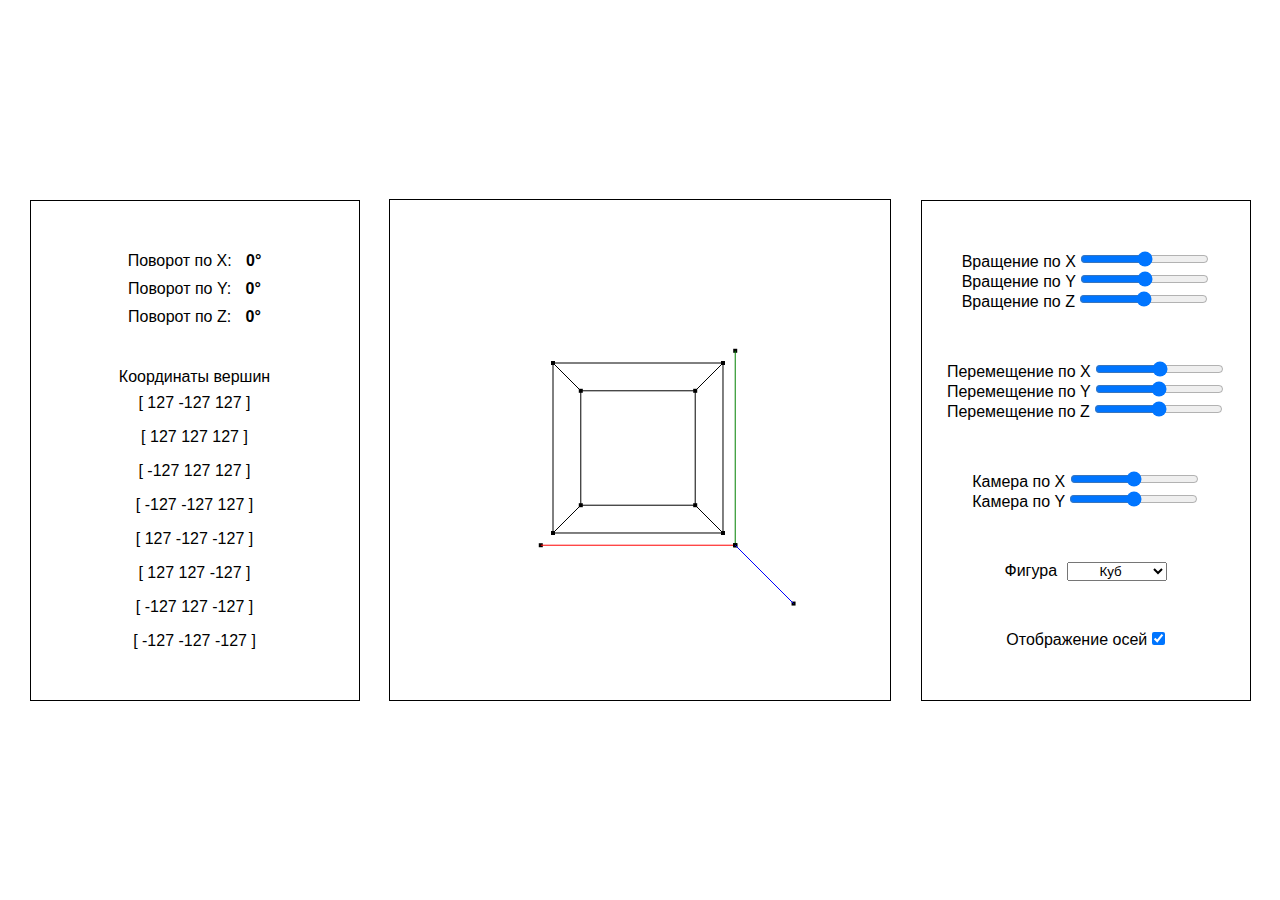
<file: index.html>
<!DOCTYPE html>
<html lang="en">
	<head>
		<meta charset="UTF-8" />
		<title>computer-graphics</title>
		<link rel="stylesheet" href="./styles.css" />
		<link rel="icon" href="./cube.png" />
	</head>
	<body>
		<div class="metrics">
			<div class="angles">
				<div>Поворот по X: <span class="x_angle">0°</span></div>
				<div>Поворот по Y: <span class="y_angle">0°</span></div>
				<div>Поворот по Z: <span class="z_angle">0°</span></div>
			</div>
			<div class="coordinates">
				<div>Координаты вершин</div>
			</div>
		</div>
		<canvas height="500" width="500" id="canvas">Обновите браузер</canvas>
		<div class="sliders">
			<div class="rotation">
				<div>
					<label for="rotation_X">Вращение по X</label>
					<input
						type="range"
						id="rotation_X"
						min="-90"
						max="90"
						step="1"
					/>
				</div>
				<div>
					<label for="rotation_Y">Вращение по Y</label>
					<input
						type="range"
						id="rotation_Y"
						min="-90"
						max="90"
						step="1"
					/>
				</div>
				<div>
					<label for="rotation_Z">Вращение по Z</label>
					<input
						type="range"
						id="rotation_Z"
						min="-90"
						max="90"
						step="1"
					/>
				</div>
			</div>
			<div class="movement">
				<div>
					<label for="movement_X">Перемещение по X</label>
					<input
						type="range"
						id="movement_X"
						min="-200"
						max="200"
						step="1"
					/>
				</div>
				<div>
					<label for="movement_Y">Перемещение по Y</label>
					<input
						type="range"
						id="movement_Y"
						min="-200"
						max="200"
						step="1"
					/>
				</div>
				<div>
					<label for="movement_Z">Перемещение по Z</label>
					<input
						type="range"
						id="movement_Z"
						min="-200"
						max="200"
						step="1"
					/>
				</div>
			</div>
			<div class="camera">
				<div>
					<label for="camera_X">Камера по X</label>
					<input
						type="range"
						id="camera_X"
						min="-240"
						max="240"
						step="1"
					/>
				</div>
				<div>
					<label for="camera_Y">Камера по Y</label>
					<input
						type="range"
						id="camera_Y"
						min="-240"
						max="240"
						step="1"
					/>
				</div>
			</div>
			<div class="figures">
				<div>
					<label for="figure-select">Фигура</label>
					<select name="figure" id="figure-select">
						<option value="cube">Куб</option>
						<option value="pyramid">Пирамида</option>						
					</select>
				</div>
			</div>
			<div class="axes">
				<div>
					<label for="axes_checkbox">Отображение осей</label>
					<input type="checkbox" id="axes_checkbox" checked="true" />
				</div>
			</div>
		</div>
		<script src="./script.js"></script>
	</body>
</html>
</file>
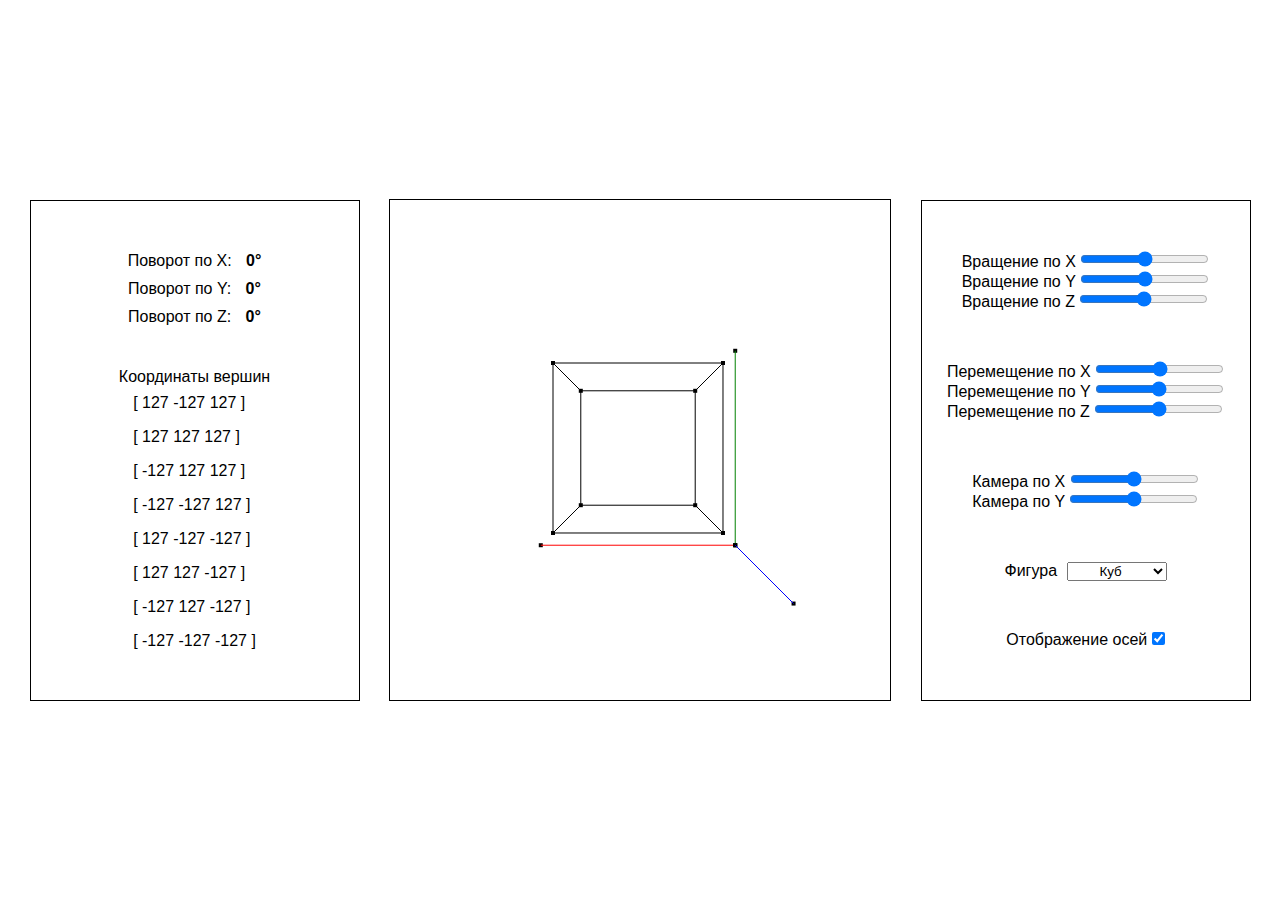
<file: lab1/index.html>
<!DOCTYPE html>
<html lang="en">
	<head>
		<meta charset="UTF-8" />
		<title>lab1</title>
		<link rel="stylesheet" href="./styles.css" />
		<link rel="icon" href="./cube.png" />
	</head>
	<body>
		<div class="metrics">
			<div class="angles">
				<div>Поворот по X: <span class="x_angle">0°</span></div>
				<div>Поворот по Y: <span class="y_angle">0°</span></div>
				<div>Поворот по Z: <span class="z_angle">0°</span></div>
			</div>
			<div class="coordinates">
				<div>Координаты вершин</div>
			</div>
		</div>
		<canvas height="500" width="500" id="canvas">Обновите браузер</canvas>
		<div class="sliders">
			<div class="rotation">
				<div>
					<label for="rotation_X">Вращение по X</label>
					<input
						type="range"
						id="rotation_X"
						min="-90"
						max="90"
						step="1"
					/>
				</div>
				<div>
					<label for="rotation_Y">Вращение по Y</label>
					<input
						type="range"
						id="rotation_Y"
						min="-90"
						max="90"
						step="1"
					/>
				</div>
				<div>
					<label for="rotation_Z">Вращение по Z</label>
					<input
						type="range"
						id="rotation_Z"
						min="-90"
						max="90"
						step="1"
					/>
				</div>
			</div>
			<div class="movement">
				<div>
					<label for="movement_X">Перемещение по X</label>
					<input
						type="range"
						id="movement_X"
						min="-200"
						max="200"
						step="1"
					/>
				</div>
				<div>
					<label for="movement_Y">Перемещение по Y</label>
					<input
						type="range"
						id="movement_Y"
						min="-200"
						max="200"
						step="1"
					/>
				</div>
				<div>
					<label for="movement_Z">Перемещение по Z</label>
					<input
						type="range"
						id="movement_Z"
						min="-200"
						max="200"
						step="1"
					/>
				</div>
			</div>
			<div class="camera">
				<div>
					<label for="camera_X">Камера по X</label>
					<input
						type="range"
						id="camera_X"
						min="-240"
						max="240"
						step="1"
					/>
				</div>
				<div>
					<label for="camera_Y">Камера по Y</label>
					<input
						type="range"
						id="camera_Y"
						min="-240"
						max="240"
						step="1"
					/>
				</div>
			</div>
			<div class="figures">
				<div>
					<label for="figure-select">Фигура</label>
					<select name="figure" id="figure-select">
						<option value="cube">Куб</option>
						<option value="pyramid">Пирамида</option>						
					</select>
				</div>
			</div>
			<div class="axes">
				<div>
					<label for="axes_checkbox">Отображение осей</label>
					<input type="checkbox" id="axes_checkbox" checked="true" />
				</div>
			</div>
		</div>
		<script src="./script.js"></script>
	</body>
</html>
</file>
<file: styles.css>
*,
*::after,
*::before {
	box-sizing: border-box;
	padding: 0;
	margin: 0;
}

body {
	display: flex;
	justify-content: space-evenly;
	align-items: center;
	height: 100vh;
	font-family: 'Roboto', sans-serif;
}

canvas {
	border: 1px solid black;
}

.metrics,
.sliders {
	width: 330px;
	height: 501px;
	border: 1px solid black;
}

.sliders,
.metrics {
	display: flex;
	flex-direction: column;
	justify-content: space-evenly;
	align-items: center;
}

.angles,
.coordinates {
	width: 100%;
	display: flex;
	flex-direction: column;
	align-items: center;
	justify-content: space-between;
}

.angles div {
	margin-top: 10px;
}

.angles span {
	font-weight: bold;
	margin-left: 10px;
}

.cords {
	display: flex;
	flex-direction: column;
	align-items: center;
	justify-content: space-between;
}

.cords div {
	padding: 8px;
}

#figure-select {
	width: 100px;
	text-align: center;
	margin-left: 5px;
}
</file>
<file: lab1/styles.css>
*, *::after, *::before {
    box-sizing: border-box;
    padding: 0;
    margin: 0;
}

body {    
    display: flex;
    justify-content: space-evenly;
    align-items: center;
    height: 100vh;
    font-family: 'Roboto', sans-serif;
}

canvas {
    border: 1px solid black
}

.metrics, .sliders {
    width: 330px;
    height: 501px;
    border: 1px solid black    
}

.sliders, .metrics {
    display: flex;
    flex-direction: column;
    justify-content: space-evenly;
    align-items: center;
}

.angles, .coordinates {
    width: 100%;
    display: flex;
    flex-direction: column;
    align-items: center;
    justify-content: space-between;
}

.angles div {
    margin-top: 10px;
}

.angles span {
    font-weight: bold;
    margin-left: 10px;
}

.cords div {
    padding: 8px;
}

#figure-select {
    width: 100px;
    text-align: center;
    margin-left: 5px;
}
</file>
